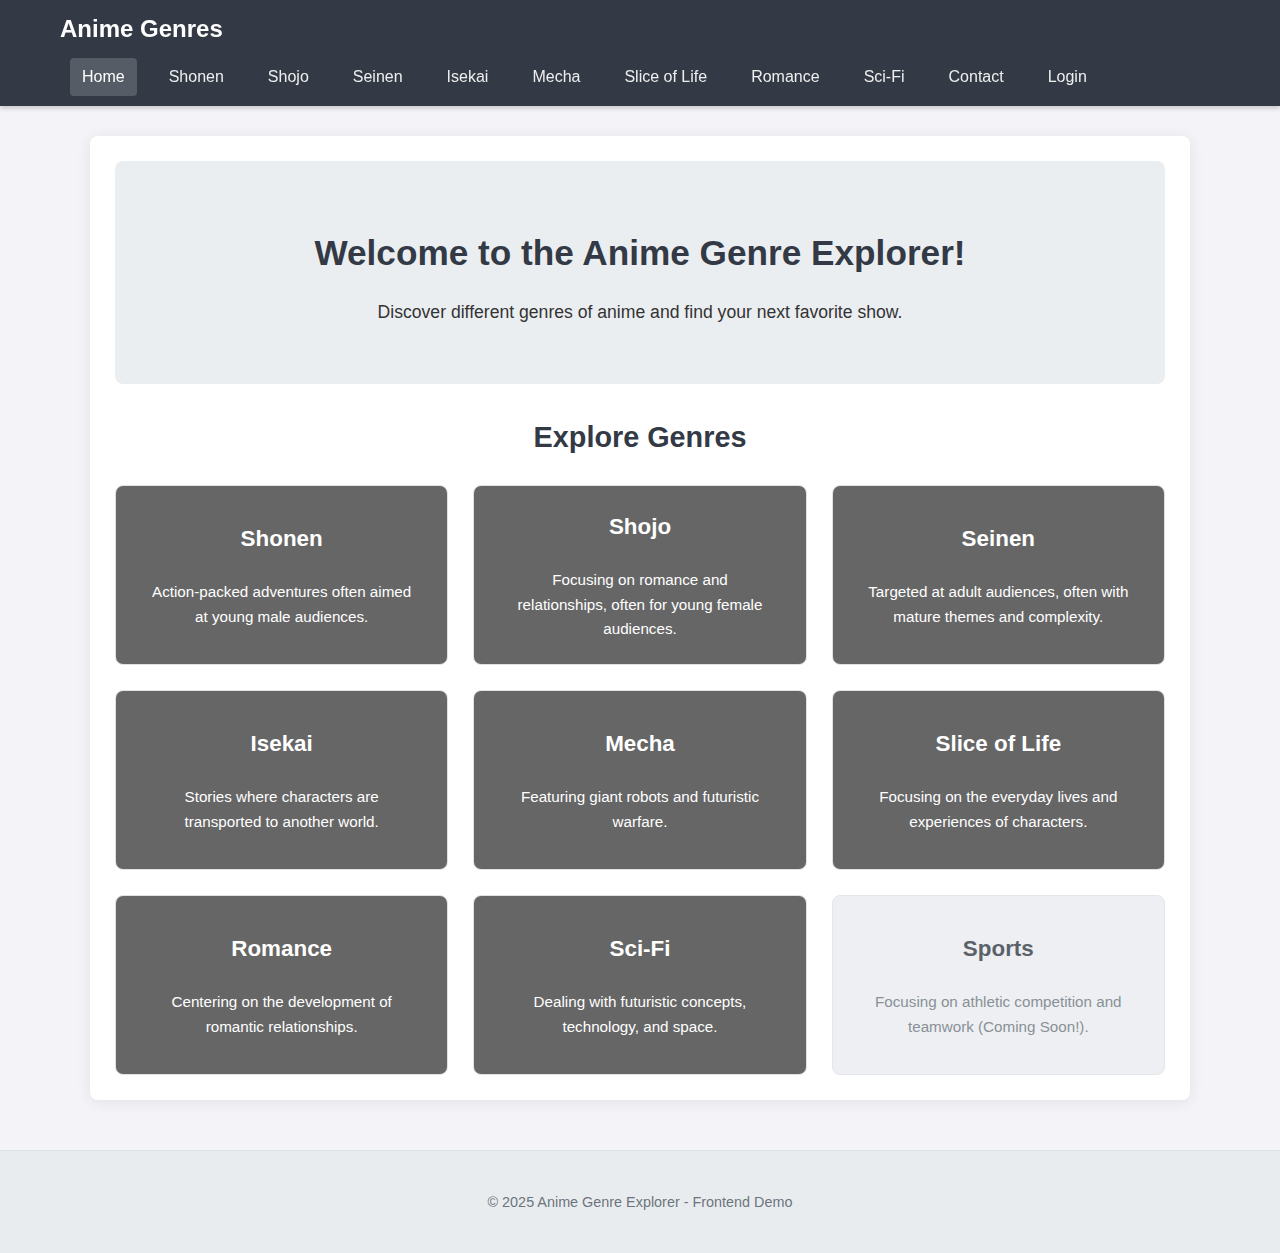
<file: index.html>
<!DOCTYPE html>
<html lang="en">
<head>
    <meta charset="UTF-8">
    <meta name="viewport" content="width=device-width, initial-scale=1.0">
    <title>Anime Genre Explorer</title>
    <meta name="description" content="Explore various genres of anime like Shonen, Shojo, Isekai, Mecha, and more. Find descriptions, examples, and get random suggestions.">
    <link rel="stylesheet" href="style.css">
</head>
<body class="homepage">
    <header>
        <nav>
            <a href="index.html" class="logo">Anime Genres</a>
            <ul>
                <li><a href="index.html" class="active">Home</a></li>
                <li><a href="shonen.html">Shonen</a></li>
                <li><a href="shojo.html">Shojo</a></li>
                <li><a href="seinen.html">Seinen</a></li>
                <li><a href="isekai.html">Isekai</a></li>
                <li><a href="mecha.html">Mecha</a></li>
                <li><a href="slice-of-life.html">Slice of Life</a></li>
                <li><a href="romance.html">Romance</a></li>
                <li><a href="sci-fi.html">Sci-Fi</a></li>
                <li><a href="contact.html">Contact</a></li>
                <li><a href="login.html">Login</a></li>
            </ul>
        </nav>
    </header>

    <main>
        <section class="hero">
            <h1>Welcome to the Anime Genre Explorer!</h1>
            <p>Discover different genres of anime and find your next favorite show.</p>
        </section>

        <section class="genre-links">
            <h2>Explore Genres</h2>
            <div class="genre-grid">
                <a href="shonen.html" class="genre-card" style="background-image: url('https://i.redd.it/7z9k5j88iigb1.png');" aria-label="Explore Shonen Genre">
                    <div class="card-overlay">
                        <h3>Shonen</h3>
                        <p>Action-packed adventures often aimed at young male audiences.</p>
                    </div>
                </a>
                <a href="shojo.html" class="genre-card" style="background-image: url('https://static1.dualshockersimages.com/wordpress/wp-content/uploads/2022/11/10-best-shoujo-anime-officially-ranked.jpg?q=50&fit=crop&w=1140&h=&dpr=1.5');" aria-label="Explore Shojo Genre">
                     <div class="card-overlay">
                        <h3>Shojo</h3>
                        <p>Focusing on romance and relationships, often for young female audiences.</p>
                    </div>
                </a>
                 <a href="seinen.html" class="genre-card" style="background-image: url('https://www.anime-planet.com/images/anime/tags/seinen-318.jpg');" aria-label="Explore Seinen Genre">
                     <div class="card-overlay">
                        <h3>Seinen</h3>
                        <p>Targeted at adult audiences, often with mature themes and complexity.</p>
                     </div>
                </a>
                <a href="isekai.html" class="genre-card" style="background-image: url('https://scontent-man2-1.cdninstagram.com/v/t51.29350-15/473544218_1272094387360947_5436659886349440111_n.heic?stp=dst-jpg_e35_tt6&efg=eyJ2ZW5jb2RlX3RhZyI6InRocmVhZHMuQ0FST1VTRUxfSVRFTS5pbWFnZV91cmxnZW4uMTQ0MHgxODAwLnNkci5mMjkzNTAuZGVmYXVsdF9pbWFnZSJ9&_nc_ht=scontent-man2-1.cdninstagram.com&_nc_cat=103&_nc_oc=Q6cZ2QF2LSo8SMuvLl5Qs9v-DDafjyTrsNaWrPo6HeWT8F_AxBytZC5rFQpiZVEzW8hVajU&_nc_ohc=7Ep5GgKppY8Q7kNvwHrBYiB&_nc_gid=Hcf32cMP2HgDYTkPSWzU_g&edm=APs17CUBAAAA&ccb=7-5&ig_cache_key=MzU0MzMyNDA2NDczNjkyMjAwOQ%3D%3D.3-ccb7-5&oh=00_AfFyivugQIKOfjyOOYQ71Og5gRigOFGz5Yg-E2AbaQr3cA&oe=67F84D5D&_nc_sid=10d13b');" aria-label="Explore Isekai Genre">
                     <div class="card-overlay">
                        <h3>Isekai</h3>
                        <p>Stories where characters are transported to another world.</p>
                    </div>
                </a>
                 <a href="mecha.html" class="genre-card" style="background-image: url('https://animeindianphilosopher.wordpress.com/wp-content/uploads/2017/01/vecl4y.jpg?w=2400&h=1600&crop=1');" aria-label="Explore Mecha Genre">
                     <div class="card-overlay">
                        <h3>Mecha</h3>
                        <p>Featuring giant robots and futuristic warfare.</p>
                     </div>
                 </a>
                 <a href="slice-of-life.html" class="genre-card" style="background-image: url('https://www.anime-planet.com/images/anime/tags/slice-of-life-127.jpg');" aria-label="Explore Slice of Life Genre">
                    <div class="card-overlay">
                        <h3>Slice of Life</h3>
                        <p>Focusing on the everyday lives and experiences of characters.</p>
                    </div>
                </a>
                 <a href="romance.html" class="genre-card" style="background-image: url('https://images.alphacoders.com/193/193181.jpg');" aria-label="Explore Romance Genre">
                     <div class="card-overlay">
                         <h3>Romance</h3>
                         <p>Centering on the development of romantic relationships.</p>
                     </div>
                 </a>
                <a href="sci-fi.html" class="genre-card" style="background-image: url('https://images8.alphacoders.com/937/937234.jpg');" aria-label="Explore Sci-Fi Genre">
                    <div class="card-overlay">
                        <h3>Sci-Fi</h3>
                        <p>Dealing with futuristic concepts, technology, and space.</p>
                    </div>
                </a>

                <a href="#" class="genre-card disabled-card" aria-label="Sports Genre (Coming Soon)">
                     <div class="card-overlay disabled-overlay">
                        <h3>Sports</h3>
                        <p>Focusing on athletic competition and teamwork (Coming Soon!).</p>
                    </div>
                </a>
            </div>
        </section>
    </main>

    <footer>
        <p>&copy; 2025 Anime Genre Explorer - Frontend Demo</p>
    </footer>

    <a href="#" id="back-to-top-btn" title="Back to Top" style="display: none;">&uarr;</a>

    <script src="js/script.js"></script>
</body>
</html>
</file>
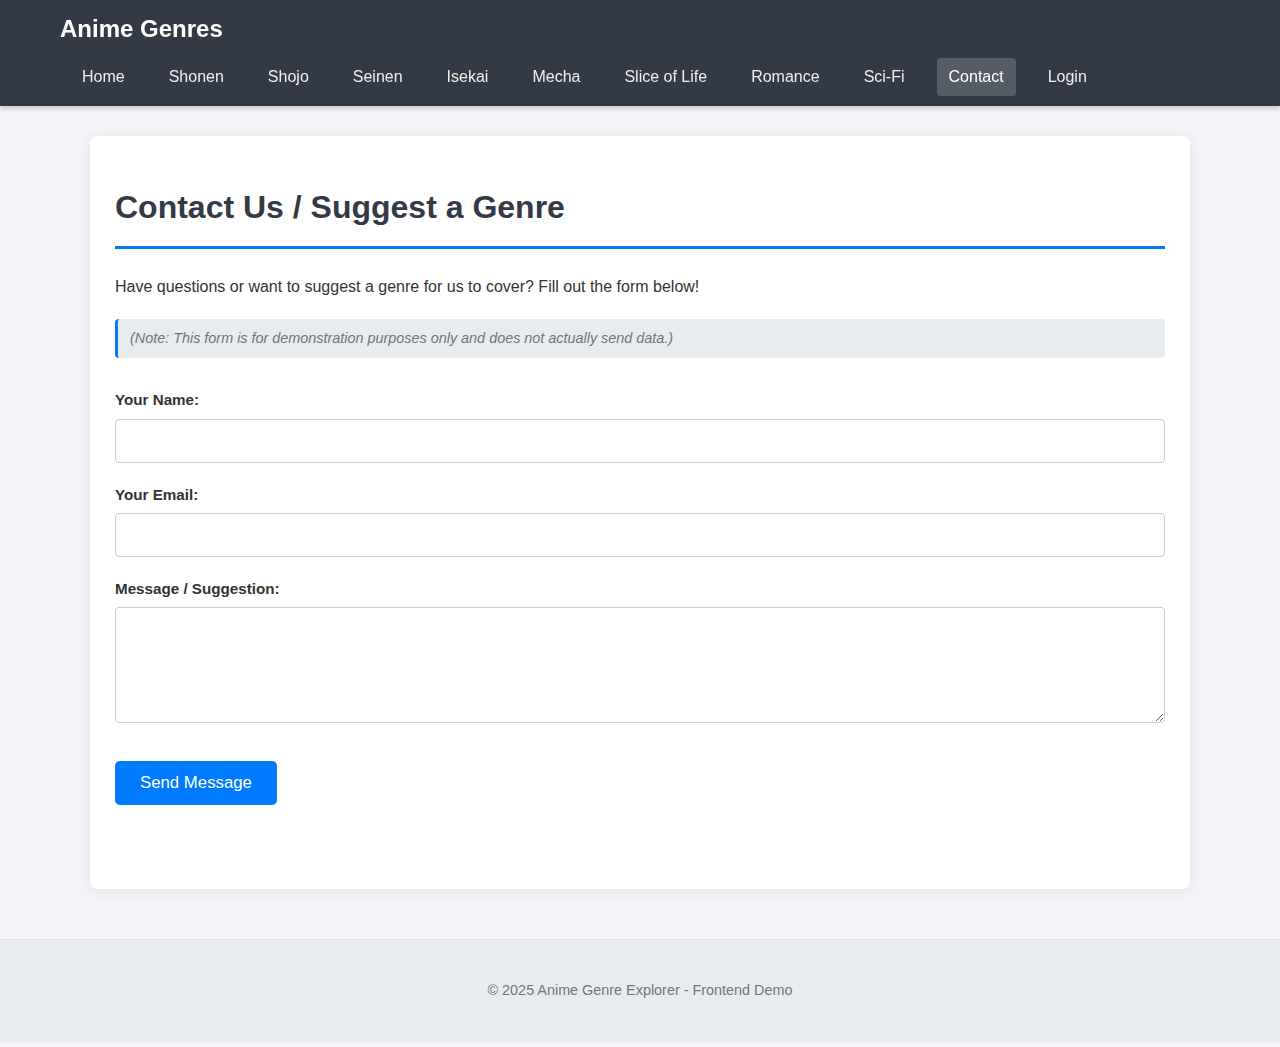
<file: contact.html>
<!DOCTYPE html>
<html lang="en">
<head>
    <meta charset="UTF-8">
    <meta name="viewport" content="width=device-width, initial-scale=1.0">
    <title>Contact Us - Anime Genre Explorer</title>
    <meta name="description" content="Contact the Anime Genre Explorer or suggest a new genre to cover.">
    <link rel="stylesheet" href="style.css">
</head>
<body>
    <header>
        <nav>
            <a href="index.html" class="logo">Anime Genres</a>
            <ul>
                <li><a href="index.html">Home</a></li>
                <li><a href="shonen.html">Shonen</a></li>
                <li><a href="shojo.html">Shojo</a></li>
                <li><a href="seinen.html">Seinen</a></li>
                <li><a href="isekai.html">Isekai</a></li>
                <li><a href="mecha.html">Mecha</a></li>
                <li><a href="slice-of-life.html">Slice of Life</a></li>
                <li><a href="romance.html">Romance</a></li>
                <li><a href="sci-fi.html">Sci-Fi</a></li>
                <li><a href="contact.html" class="active">Contact</a></li>
                <li><a href="login.html">Login</a></li>
            </ul>
        </nav>
    </header>

    <main class="content-page form-page">
        <h1>Contact Us / Suggest a Genre</h1>
        <p>Have questions or want to suggest a genre for us to cover? Fill out the form below!</p>
        <p>(Note: This form is for demonstration purposes only and does not actually send data.)</p>

        <form id="contact-form" action="javascript:void(0);">
             <div class="form-group">
                <label for="name">Your Name:</label>
                <input type="text" id="name" name="name" required>
            </div>
             <div class="form-group">
                <label for="email">Your Email:</label>
                <input type="email" id="email" name="email" required>
            </div>
             <div class="form-group">
                <label for="message">Message / Suggestion:</label>
                <textarea id="message" name="message" rows="5" required></textarea>
            </div>
            <button type="submit">Send Message</button>
        </form>
        <p id="form-message" class="form-feedback" aria-live="polite"></p> </main>

    <footer>
        <p>&copy; 2025 Anime Genre Explorer - Frontend Demo</p>
    </footer>

    <a href="#" id="back-to-top-btn" title="Back to Top" style="display: none;">&uarr;</a>

    <script src="js/script.js"></script>
</body>
</html>
</file>
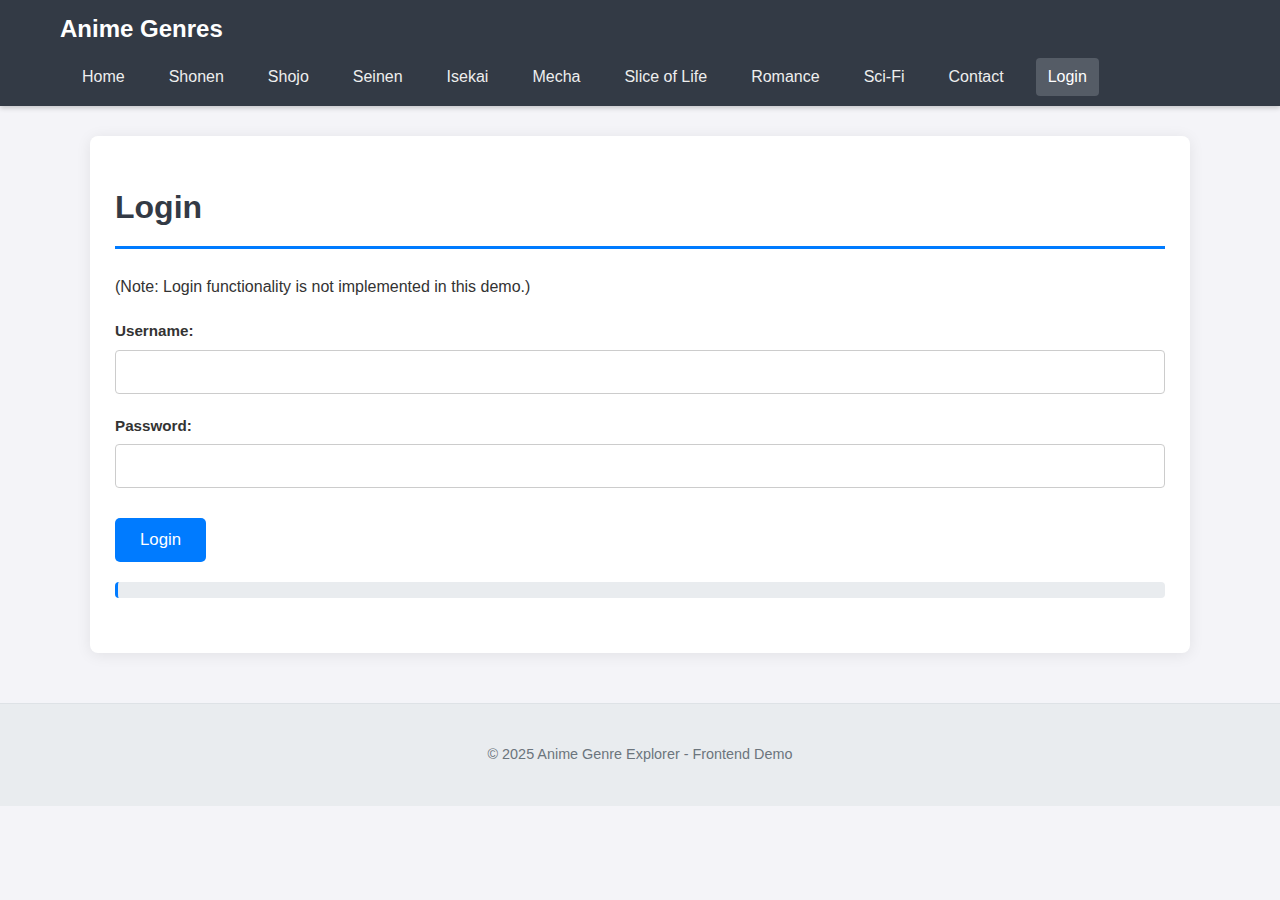
<file: login.html>
<!DOCTYPE html>
<html lang="en">
<head>
    <meta charset="UTF-8">
    <meta name="viewport" content="width=device-width, initial-scale=1.0">
    <title>Login - Anime Genre Explorer</title>
     <meta name="description" content="Login page for the Anime Genre Explorer (Demo).">
    <link rel="stylesheet" href="style.css">
</head>
<body>
    <header>
         <nav>
            <a href="index.html" class="logo">Anime Genres</a>
            <ul>
                <li><a href="index.html">Home</a></li>
                <li><a href="shonen.html">Shonen</a></li>
                <li><a href="shojo.html">Shojo</a></li>
                <li><a href="seinen.html">Seinen</a></li>
                <li><a href="isekai.html">Isekai</a></li>
                <li><a href="mecha.html">Mecha</a></li>
                <li><a href="slice-of-life.html">Slice of Life</a></li>
                <li><a href="romance.html">Romance</a></li>
                <li><a href="sci-fi.html">Sci-Fi</a></li>
                <li><a href="contact.html">Contact</a></li>
                <li><a href="login.html" class="active">Login</a></li>
            </ul>
        </nav>
    </header>

    <main class="content-page form-page">
        <h1>Login</h1>
        <p>(Note: Login functionality is not implemented in this demo.)</p>

        <form id="login-form" action="javascript:void(0);">
             <div class="form-group">
                <label for="username">Username:</label>
                <input type="text" id="username" name="username" required>
            </div>
             <div class="form-group">
                <label for="password">Password:</label>
                <input type="password" id="password" name="password" required>
            </div>
            <button type="submit">Login</button>
        </form>
        <p id="form-message" class="form-feedback" aria-live="polite"></p> </main>

    <footer>
        <p>&copy; 2025 Anime Genre Explorer - Frontend Demo</p>
    </footer>

    <a href="#" id="back-to-top-btn" title="Back to Top" style="display: none;">&uarr;</a>

    <script src="js/script.js"></script>
</body>
</html>
</file>
<file: style.css>
/* CSS Variables */
:root {
  --primary-color: #007bff;
  --primary-hover: #0056b3;
  --header-bg: #333a45;
  --header-text: #fff;
  --nav-link-color: #eee;
  --nav-active-bg: #555c66;
  --body-bg: #f4f4f8;
  --content-bg: #fff;
  --text-color: #333;
  --heading-color: #333a45;
  --link-color: var(--primary-color);
  --card-bg: #f8f9fa;
  --card-border: #dee2e6;
  --card-disabled-bg: #e9ecef;
  --card-disabled-text: #6c757d;
  --footer-bg: #e9ecef;
  --footer-text: var(--card-disabled-text);
  --success-bg: #d4edda;
  --success-text: #155724;
  --success-border: #c3e6cb;
  --error-bg: #f8d7da;
  --error-text: #721c24;
  --error-border: #f5c6cb;
}

/* Basic Reset & General Styles */
*, *::before, *::after {
    box-sizing: border-box; /* Apply box-sizing globally */
}

html {
    scroll-behavior: smooth; /* Enable smooth scrolling for anchor links */
}

body {
    font-family: 'Segoe UI', Tahoma, Geneva, Verdana, sans-serif;
    margin: 0;
    padding: 0;
    background-color: var(--body-bg);
    color: var(--text-color);
    line-height: 1.6;
    font-size: 16px; /* Base font size */
}

/* Homepage Specific Background */
body.homepage {
    background-image: url('https://images6.alphacoders.com/135/thumb-1920-1351414.png');
    background-size: cover;
    background-position: center center;
    background-repeat: no-repeat;
    background-attachment: fixed;
}

a {
    color: var(--link-color);
    text-decoration: none;
    transition: color 0.2s ease;
}

a:hover {
    text-decoration: underline;
    color: var(--primary-hover);
}

img {
    max-width: 100%;
    height: auto;
    display: block;
}

/* Header & Navigation */
header {
    background-color: var(--header-bg);
    color: var(--header-text);
    padding: 5px 0; /* Reduced padding slightly */
    box-shadow: 0 2px 5px rgba(0,0,0,0.2);
    position: sticky;
    top: 0;
    z-index: 1000;
}

nav {
    max-width: 1200px;
    margin: 0 auto;
    display: flex;
    justify-content: space-between;
    align-items: center;
    padding: 0 20px;
    flex-wrap: wrap;
}

nav .logo {
    font-size: 1.5em;
    font-weight: bold;
    color: var(--header-text);
    text-decoration: none;
    padding: 5px 0;
    margin-right: 20px; /* Add space between logo and links */
}
nav .logo:hover {
    text-decoration: none;
}

nav ul {
    list-style: none;
    padding: 0;
    margin: 0;
    display: flex;
    flex-wrap: wrap;
    align-items: center; /* Align wrapped items vertically */
}

nav ul li {
    margin-left: 10px; /* Adjust spacing */
    margin-right: 10px;
    margin-top: 5px;
    margin-bottom: 5px;
}

nav ul li a {
    color: var(--nav-link-color);
    text-decoration: none;
    padding: 6px 12px; /* Adjusted padding */
    border-radius: 4px;
    transition: background-color 0.3s ease, color 0.3s ease;
    display: block;
    white-space: nowrap; /* Prevent link text wrapping */
}

nav ul li a:hover,
nav ul li a.active {
    background-color: var(--nav-active-bg);
    color: var(--header-text);
    text-decoration: none;
}

/* Main Content Area */
main {
    max-width: 1100px;
    margin: 30px auto;
    padding: 25px; /* Increased padding */
    background-color: var(--content-bg);
    border-radius: 8px;
    box-shadow: 0 2px 15px rgba(0,0,0,0.08); /* Slightly adjusted shadow */
}

/* Homepage Specific Elements */
.hero {
    text-align: center;
    padding: 40px 20px;
    background-color: rgba(233, 236, 239, 0.9);
    border-radius: 8px;
    margin-bottom: 30px;
}

.hero h1 {
    margin-bottom: 10px;
    color: var(--heading-color);
    font-size: 2.2em; /* Slightly larger */
}
.hero p {
    font-size: 1.1em; /* Slightly larger */
    color: var(--text-color);
}

.genre-links h2 {
    text-align: center;
    margin-bottom: 25px; /* Increased margin */
    color: var(--heading-color);
    font-size: 1.8em;
}

.genre-grid {
    display: grid;
    grid-template-columns: repeat(auto-fit, minmax(260px, 1fr)); /* Slightly larger min */
    gap: 25px; /* Increased gap */
}

.genre-card {
    border: 1px solid var(--card-border);
    border-radius: 8px;
    text-align: center;
    color: var(--header-text);
    text-decoration: none;
    position: relative;
    overflow: hidden;
    min-height: 180px; /* Increased height */
    display: flex;
    align-items: center;
    justify-content: center;
    background-size: cover;
    background-position: center;
    transition: transform 0.3s ease, box-shadow 0.3s ease;
}

.genre-card .card-overlay {
    background-color: rgba(0, 0, 0, 0.6); /* Slightly darker overlay */
    padding: 20px;
    width: 100%;
    height: 100%;
    display: flex;
    flex-direction: column;
    justify-content: center;
    align-items: center;
    transition: background-color 0.3s ease;
}

.genre-card:hover {
    transform: translateY(-6px) scale(1.03); /* Enhanced hover effect */
    box-shadow: 0 8px 25px rgba(0,0,0,0.2);
    text-decoration: none;
    color: var(--header-text);
}
.genre-card:hover .card-overlay {
    background-color: rgba(0, 0, 0, 0.75);
}


.genre-card.disabled-card {
    background-color: var(--card-disabled-bg);
    background-image: none !important;
    color: var(--card-disabled-text);
    cursor: pointer;
    opacity: 0.8;
}
.genre-card.disabled-card .card-overlay {
    background-color: transparent;
}
.genre-card.disabled-card h3 {
     color: var(--heading-color); /* Darker text for disabled */
}
.genre-card.disabled-card p {
     color: var(--card-disabled-text);
}

.genre-card.disabled-card:hover {
   transform: none;
   box-shadow: none;
   opacity: 1.0;
}


.genre-card h3 {
    margin-top: 0;
    margin-bottom: 8px;
    color: #fff;
    font-size: 1.4em;
}
.genre-card p {
    margin-bottom: 0;
    font-size: 0.95em;
    max-width: 90%; /* Prevent text overflowing too much */
}

/* Content Page Specific (Genres, Contact, Login) */
.content-page h1 {
    color: var(--heading-color);
    border-bottom: 3px solid var(--primary-color); /* Thicker border */
    padding-bottom: 12px;
    margin-bottom: 25px;
    font-size: 2em;
}

.content-page h2 {
    color: var(--heading-color);
    margin-top: 35px;
    margin-bottom: 15px;
    font-size: 1.5em;
    border-bottom: 1px solid var(--card-border); /* Subtle underline for H2 */
    padding-bottom: 5px;
}

.genre-banner {
    width: 100%;
    height: auto;
    border-radius: 5px;
    margin-bottom: 25px;
    background-color: #eee;
    border: 1px solid var(--card-border); /* Added border */
}

.content-page ul {
    padding-left: 25px; /* Increased indent */
    margin-bottom: 25px;
}
.content-page ul li {
    margin-bottom: 10px;
}
/* Style links within the example list */
.content-page ul li a {
     font-weight: 500;
}
.content-page ul li a:hover {
     text-decoration: underline;
     color: var(--primary-hover);
}


/* Form Styling (Contact, Login) */
.form-page p:first-of-type {
    margin-bottom: 20px;
}

.form-page p:nth-of-type(2) {
    font-style: italic;
    color: var(--card-disabled-text);
    margin-bottom: 30px;
    font-size: 0.9em;
    background-color: var(--footer-bg); /* Add slight background to note */
    padding: 8px 12px;
    border-radius: 4px;
    border-left: 3px solid var(--primary-color);
}

.form-group {
    margin-bottom: 20px;
}

.form-group label {
    display: block;
    margin-bottom: 6px; /* Increased space */
    font-weight: bold;
    font-size: 0.95em;
}

.form-group input[type="text"],
.form-group input[type="email"],
.form-group input[type="password"],
.form-group textarea {
    width: 100%;
    padding: 12px; /* Increased padding */
    border: 1px solid #ccc;
    border-radius: 4px;
    font-size: 1em;
    transition: border-color 0.2s ease, box-shadow 0.2s ease;
}
.form-group input[type="text"]:focus,
.form-group input[type="email"]:focus,
.form-group input[type="password"]:focus,
.form-group textarea:focus {
    border-color: var(--primary-color);
    box-shadow: 0 0 0 3px rgba(0, 123, 255, 0.2); /* Focus outline */
    outline: none;
}


.form-group textarea {
    resize: vertical;
    min-height: 100px; /* Minimum height */
}

button[type="submit"],
#random-suggestion-btn {
    background-color: var(--primary-color);
    color: white;
    padding: 12px 25px; /* Adjusted padding */
    border: none;
    border-radius: 5px;
    cursor: pointer;
    font-size: 1.05em; /* Slightly larger font */
    font-weight: 500;
    transition: background-color 0.3s ease, transform 0.1s ease;
    margin-top: 10px; /* Add some space above buttons */
}
button[type="submit"]:hover,
#random-suggestion-btn:hover {
    background-color: var(--primary-hover);
    transform: scale(1.03);
}

.form-feedback {
    margin-top: 20px; /* Increased space */
    padding: 12px; /* Increased padding */
    border-radius: 5px;
    font-weight: bold;
    text-align: center;
    font-size: 0.95em;
}

.form-feedback.success {
    background-color: var(--success-bg);
    color: var(--success-text);
    border: 1px solid var(--success-border);
}

.form-feedback.error {
    background-color: var(--error-bg);
    color: var(--error-text);
    border: 1px solid var(--error-border);
}

/* Suggestion Output */
#suggestion-output {
    margin-top: 20px; /* Increased space */
    font-weight: bold;
    font-style: italic;
    min-height: 1.2em;
    background-color: var(--footer-bg); /* Add slight background */
    padding: 10px 15px;
    border-radius: 4px;
    border-left: 3px solid var(--primary-color);
    display: inline-block; /* Make background fit content */
    max-width: 100%;
}

/* Back to Top Button */
#back-to-top-btn {
    position: fixed;
    bottom: 25px;
    right: 25px;
    background-color: rgba(0, 123, 255, 0.8); /* Semi-transparent */
    color: white;
    border: none;
    border-radius: 50%;
    padding: 0;
    width: 45px;
    height: 45px;
    font-size: 22px;
    line-height: 45px;
    text-align: center;
    cursor: pointer;
    display: none; /* Hidden by default, shown by JS */
    z-index: 999;
    opacity: 0.8;
    transition: opacity 0.3s ease, background-color 0.3s ease, transform 0.2s ease;
    text-decoration: none;
    box-shadow: 0 2px 5px rgba(0,0,0,0.2);
}
#back-to-top-btn:hover {
    background-color: var(--primary-hover);
    opacity: 1.0;
    color: white;
    text-decoration: none;
    transform: scale(1.1); /* Enlarge on hover */
}

/* Footer */
footer {
    text-align: center;
    margin-top: 50px; /* Increased space */
    padding: 25px; /* Increased padding */
    background-color: var(--footer-bg);
    color: var(--footer-text);
    font-size: 0.9em;
    border-top: 1px solid var(--card-border); /* Added top border */
}

/* Basic Responsive Adjustments */
@media (max-width: 992px) { /* Adjust breakpoint for nav earlier */
    nav {
        justify-content: center;
    }
     nav .logo {
        margin-right: 0; /* Remove margin when centered */
        margin-bottom: 10px;
        width: 100%;
        text-align: center;
    }
    nav ul {
        justify-content: center;
    }
}

@media (max-width: 768px) {
    body {
        font-size: 15px; /* Adjust base font size */
    }
    nav ul li {
        margin-left: 5px;
        margin-right: 5px;
    }
    nav ul li a {
        padding: 5px 8px; /* Reduce padding */
    }
    main {
        margin: 20px 10px;
        padding: 20px; /* Adjust padding */
    }
    .genre-grid {
        grid-template-columns: repeat(auto-fit, minmax(240px, 1fr)); /* Adjust min size */
        gap: 20px;
    }
     .genre-card {
        min-height: 160px; /* Adjust height */
    }
    .hero h1 {
        font-size: 2em;
    }
     .content-page h1 {
         font-size: 1.8em;
     }
     .content-page h2 {
         font-size: 1.4em;
     }
    #back-to-top-btn {
        width: 40px;
        height: 40px;
        line-height: 40px;
        font-size: 20px;
        bottom: 20px;
        right: 20px;
    }
}

@media (max-width: 480px) {
     .genre-grid {
        grid-template-columns: 1fr; /* Force single column */
    }
     nav ul li a {
         padding: 4px 6px;
     }
      .hero h1 {
        font-size: 1.7em;
    }
     .hero p {
         font-size: 1em;
     }
      .content-page h1 {
         font-size: 1.6em;
     }
     .content-page h2 {
         font-size: 1.3em;
     }
     button[type="submit"],
     #random-suggestion-btn {
         padding: 10px 20px;
         font-size: 1em;
     }
}
</file>
